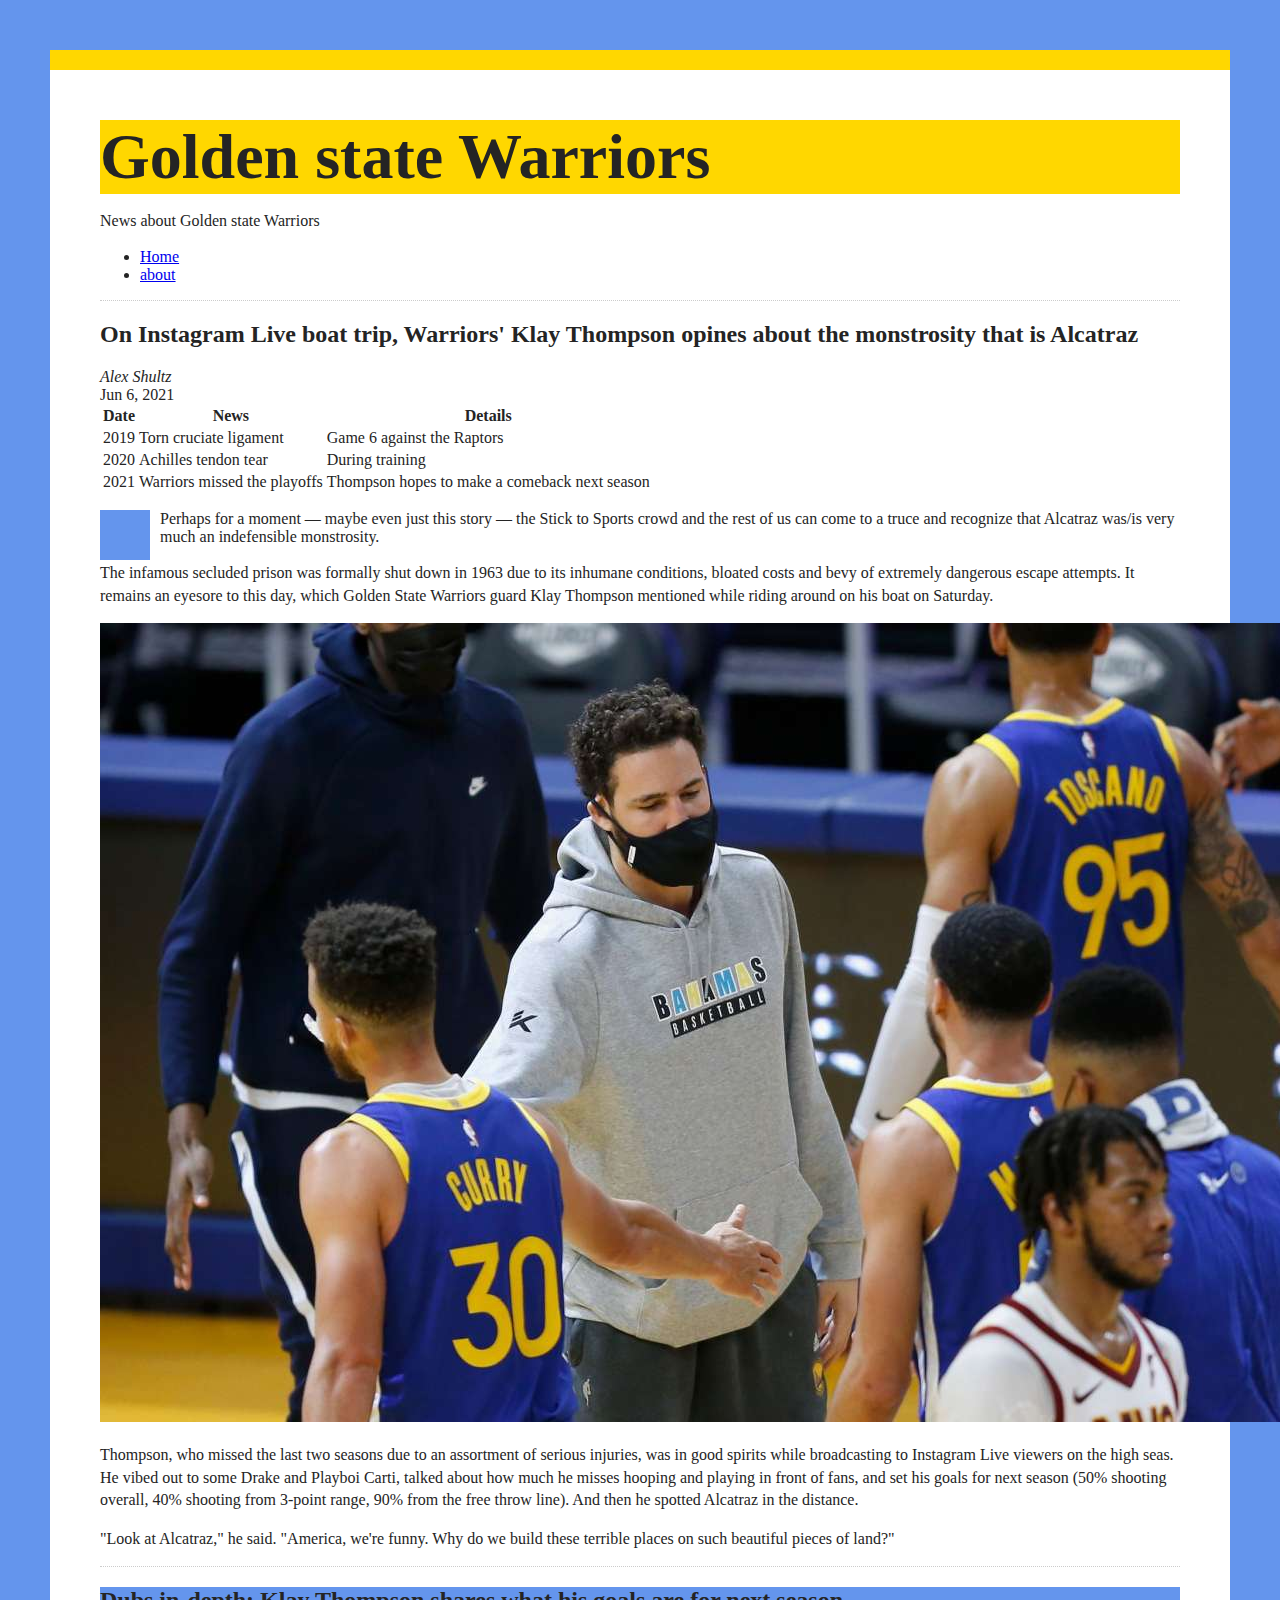
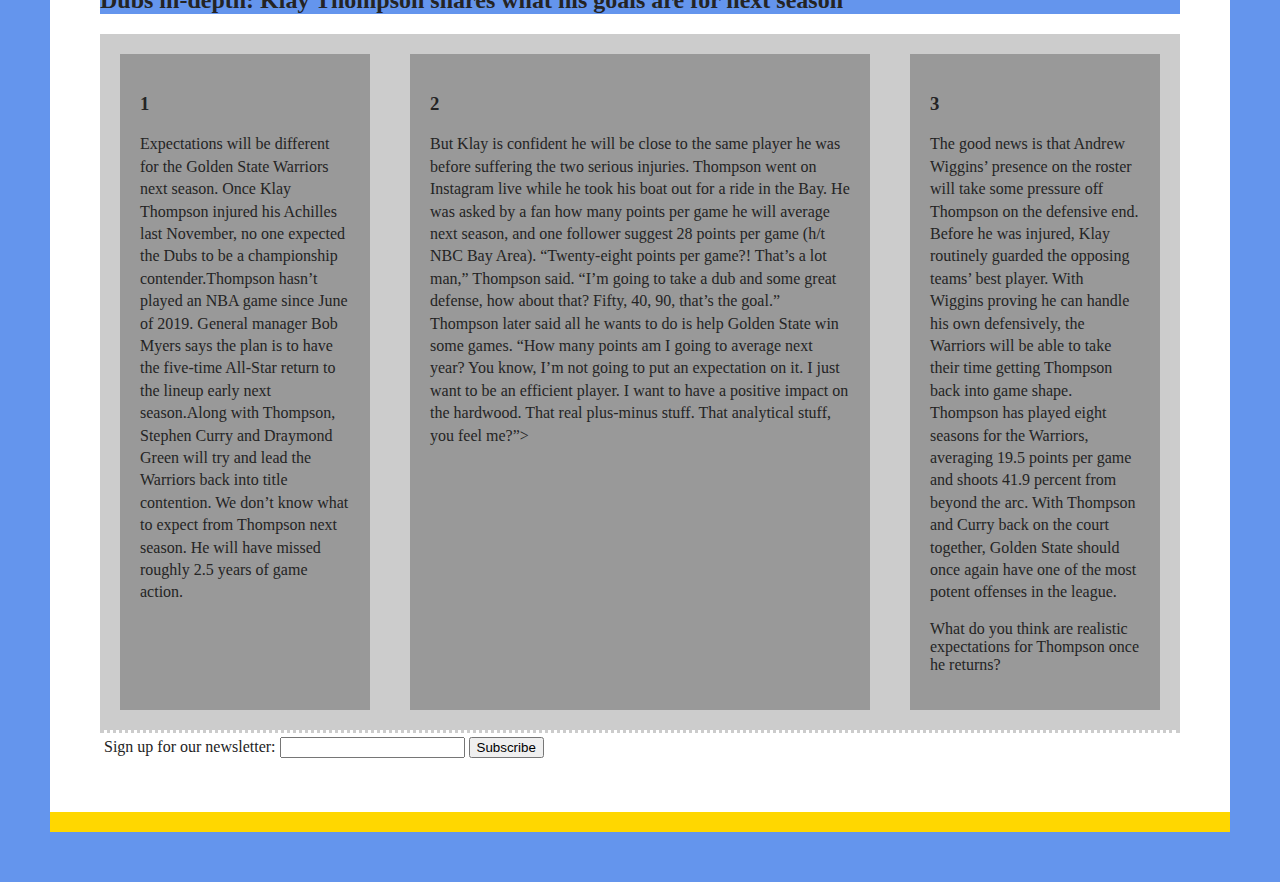
<file: index.html>
<!DOCTYPE html>
<html lang="en">
<head>
    <meta charset="UTF-8">
    <meta http-equiv="X-UA-Compatible" content="IE=edge">
    <meta name="viewport" content="width=device-width, initial-scale=1.0">
    <link rel="stylesheet" href="style.css">
    <title>Golden state Warriors</title>
</head>
<body>
    <header>
      <div class="sticky"><h1>Golden state Warriors</h1></div>
      <p>News about Golden state Warriors</p>
      <nav>
          <ul>
              <li><a href="index.html">Home</a></li>
              <li><a href="about.html">about</a></li>
          </ul>
      </nav>
    </header>
    <section id="blog">
    <h2>On Instagram Live boat trip, Warriors' Klay Thompson opines about the monstrosity that is Alcatraz</h2>
    <article class="blog-post">
    <address class="author">Alex Shultz</address>
    <time datetime="2021-6-6" title="June 6, 2021">Jun 6, 2021</time>
    <table>
        <tr>
            <th>Date</th>
            <th>News</th>
            <th>Details</th>
        </tr>
        <tr>
            <td>2019</td>
            <td>Torn cruciate ligament</td>
            <td>Game 6 against the Raptors</td>
        </tr>
        <tr>
            <td>2020</td>
            <td>Achilles tendon tear</td>
            <td>During training</td>
        </tr>
        <tr>
            <td>2021</td>
            <td>Warriors missed the playoffs</td>
            <td>Thompson hopes to make a comeback next season</td>
        </tr>

   </table>
    <p><div class="img-container"></div>Perhaps for a moment — maybe even just this story — the Stick to Sports crowd and the rest of us can come to a truce 
       and recognize that Alcatraz  was/is very much an indefensible monstrosity.</p>
    <p>The infamous secluded prison was formally shut down in 1963 due to its inhumane conditions, bloated costs and bevy of
       extremely dangerous escape attempts. It remains an eyesore to this day, which Golden State Warriors guard Klay Thompson mentioned
        while riding around on his boat on Saturday.</p>
    <p><img alt="1" src="1.jpg"></p>
    <p>Thompson, who missed the last two seasons due to an assortment of serious injuries, was in good spirits while broadcasting to Instagram 
        Live viewers on the high seas. He vibed out to some Drake and Playboi Carti, talked about how much he misses hooping and playing in front 
        of fans, and set his goals for next season (50% shooting overall, 40% shooting from 3-point range, 90% from the free throw line). And then he 
        spotted Alcatraz in the distance.</p>
    <p>"Look at Alcatraz," he said. "America, we're funny. Why do we build these terrible places on such beautiful pieces of land?"</p>
    </article>
    
    <header class="H-1">
    <h2>Dubs in-depth: Klay Thompson shares what his goals are for next season</h2>
    </header class="H-1">
    <section class="S-1">
     <article class="blog-111">
         <h3>1</h3>
         <p>Expectations will be different for the Golden State Warriors next season. Once Klay Thompson injured his Achilles last November, no one expected the Dubs to be a championship contender.Thompson hasn’t played an NBA game since June of 2019. General manager Bob Myers says the plan is to have the five-time All-Star return to the lineup early next season.Along with Thompson, Stephen Curry and Draymond Green will try and lead the Warriors back into title contention. We don’t know what to expect from Thompson next season. He will have missed roughly 2.5 years of game action.</p>
     </article>
     <article class="blog-111">
         <h3>2</h3>
         <p>But Klay is confident he will be close to the same player he was before suffering the two serious injuries. Thompson went on Instagram live while he took his boat out for a ride in the Bay. He was asked by a fan how many points per game he will average next season, and one follower suggest 28 points per game (h/t NBC Bay Area).
    
        “Twenty-eight points per game?! That’s a lot man,” Thompson said. “I’m going to take a dub and some great defense, how about that? Fifty, 40, 90, that’s the goal.”
        Thompson later said all he wants to do is help Golden State win some games.
      “How many points am I going to average next year? You know, I’m not going to put an expectation on it. I just want to be an efficient player. I want to have a positive impact on the hardwood. That real plus-minus stuff. That analytical stuff, you feel me?”></p>
     </article>
     <article class="blog-111">
         <h3>3</h3>
         <p>The good news is that Andrew Wiggins’ presence on the roster will take some pressure off Thompson on the defensive end. Before he was injured, Klay routinely guarded the opposing teams’ best player. With Wiggins proving he can handle his own defensively, the Warriors will be able to take their time getting Thompson back into game shape.
        Thompson has played eight seasons for the Warriors, averaging 19.5 points per game and shoots 41.9 percent from beyond the arc. With Thompson and Curry back on the court together, Golden State should once again have one of the most potent offenses in the league.</p>
        What do you think are realistic expectations for Thompson once he returns?</p>
    </article>
    </section>
    
    
    
   
    
  </article>
  </section>
  
    
  
   

    <form>
        <label>Sign up for our newsletter:
          <input type="text"> 
        </label>
        <button>Subscribe</button>
    </form>

</body>
</html>
</file>
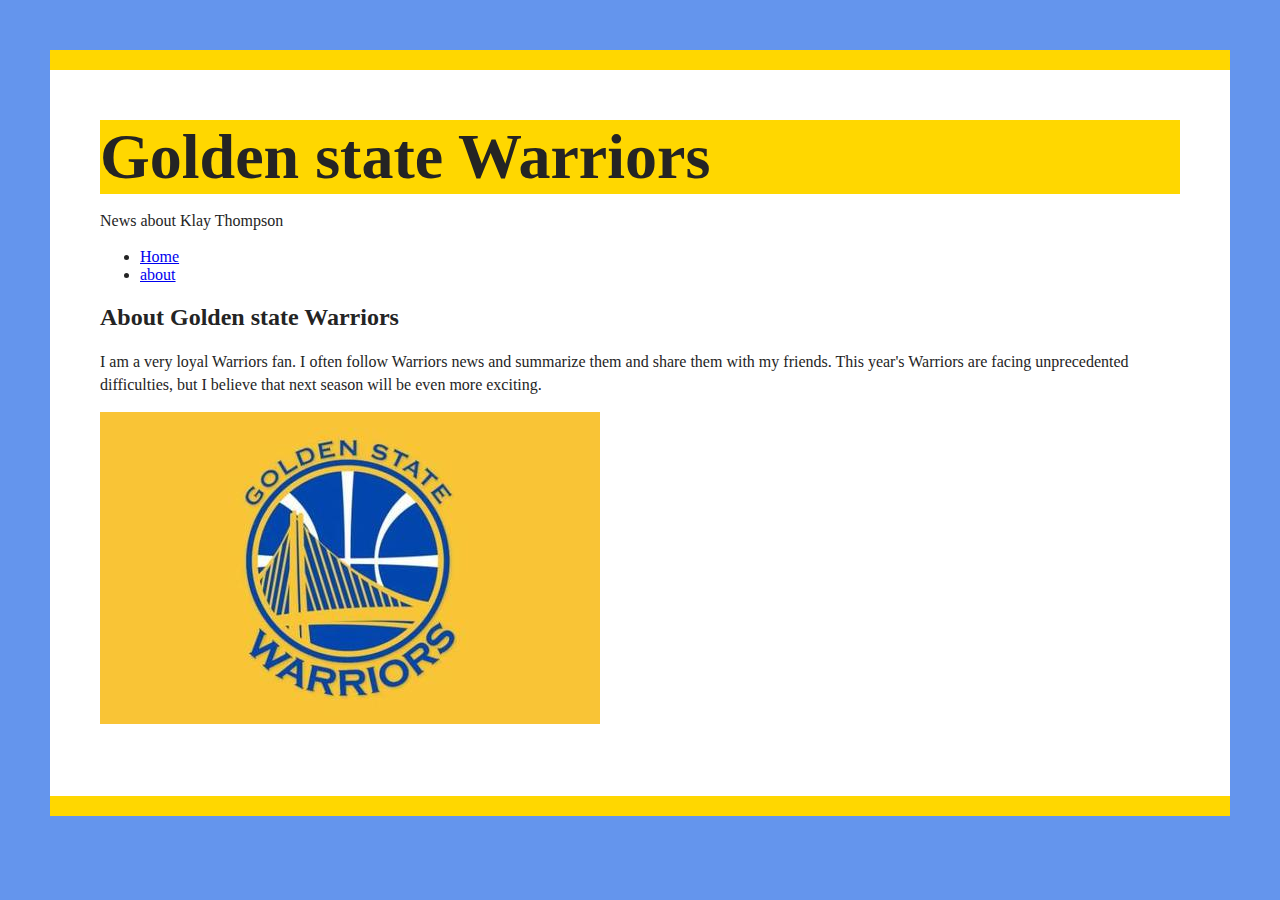
<file: about.html>
<!DOCTYPE html>
<html lang="en">
<head>
    <meta charset="UTF-8">
    <meta http-equiv="X-UA-Compatible" content="IE=edge">
    <meta name="viewport" content="width=device-width, initial-scale=1.0">
    <link rel="stylesheet" href="style.css">
    <title>About-Golden state Warriors</title>
</head>
<body>
    <header>
        <div class="sticky"><h1>Golden state Warriors</h1></div>
        <p>News about Klay Thompson</p>
        <nav>
            <ul>
                <li><a href="index.html">Home</a></li>
                <li><a href="about.html">about</a></li>
            </ul>
        </nav>
      </header>
      <main>
          <h2>About Golden state Warriors</h2>
          <p>I am a very loyal Warriors fan. I often follow Warriors news and summarize them and share them with my friends. This year's Warriors are facing unprecedented difficulties, but I believe that next season will be even more exciting.</p>
          <p><img alt="3" src="3.jpg"></p>
      </main>
</body>
</html>
</file>
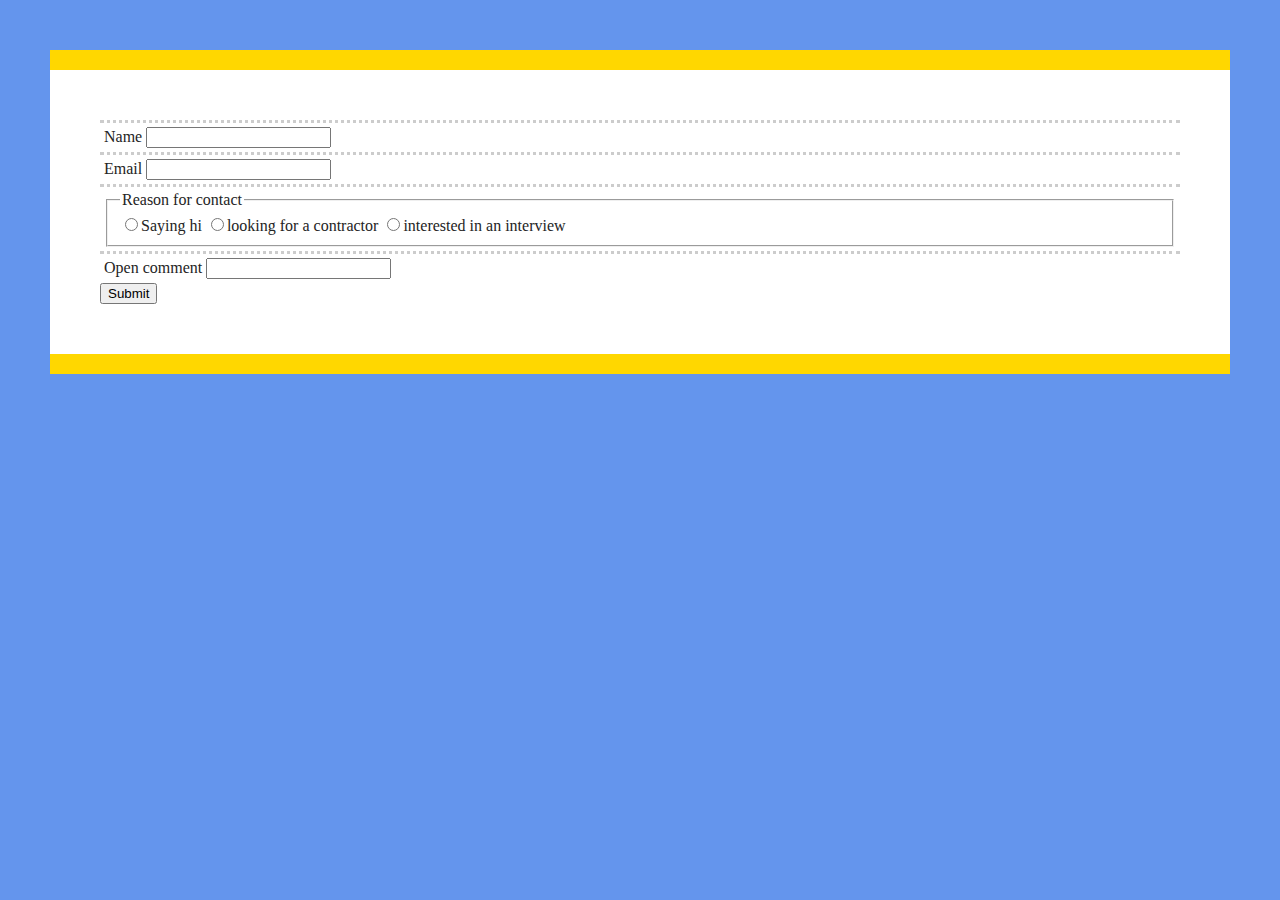
<file: contact.html>
<!DOCTYPE html>
<html lang="en">
<head>
    <meta charset="UTF-8">
    <meta http-equiv="X-UA-Compatible" content="IE=edge">
    <meta name="viewport" content="width=device-width, initial-scale=1.0">
    <link rel="stylesheet" href="style.css">
    <title>Contact</title>
</head>
<body>
    <form>
        <label>Name
            <input type="text">
        </label>
       
    </form>
    <form>
        <label>Email 
            <input type="text">
        </label>
    </form>
    <form method="post">
        <fieldset>
            <legend>Reason for contact</legend>
           <label><input type="radio" name="radio">Saying hi</label>
           <label><input type="radio" name="radio">looking for a contractor</label>
           <label><input type="radio" name="radio">interested in an interview</label>
        </fieldset>

    </form>
    <form>
        <label>Open comment
             <input type="text">
        </label>
    </form>
    <button>Submit</button>
</body>
</html>
</file>
<file: style.css>
html{
    background: cornflowerblue;
}

body {
  font-family:Georgia, 'Times New Roman', Times, serif;
  margin: 50px;
  padding: 50px;
  color:#242424;
  border-top: 20px solid gold;
  border-bottom: 20px solid gold;
  background: white;
}

.S-1{
  background: #ccc;
  display: flex;
}
.H-1{
  background:cornflowerblue;
}

.blog-111{
  background: #999;
  padding: 20px;
  margin: 20px;
}
.blog-111:nth-of-type(1){
  flex:2;
}

.blog-111:nth-of-type(2){
  flex:4;
}

.blog-111:nth-of-type(3){
flex:2;
}

h1{
 font-size: 4em;
 margin: 0;
}

p {
 line-height: 1.4em;
}

#blog{
  border-top: 1px dotted #ccc;
}

.blog-post{
    border-bottom: 1px dotted #ccc;
}

form{
    border-top: 3px dotted #ccc;
    margin: 4;
    padding: 4px;
}

.sticky{
  background:gold;
  position: sticky;
  top: 0;
}

.img-container{
  background:  cornflowerblue;
  height: 50px;
  width: 50px;
 float: left;
 margin-right: 10px;
}
</file>
